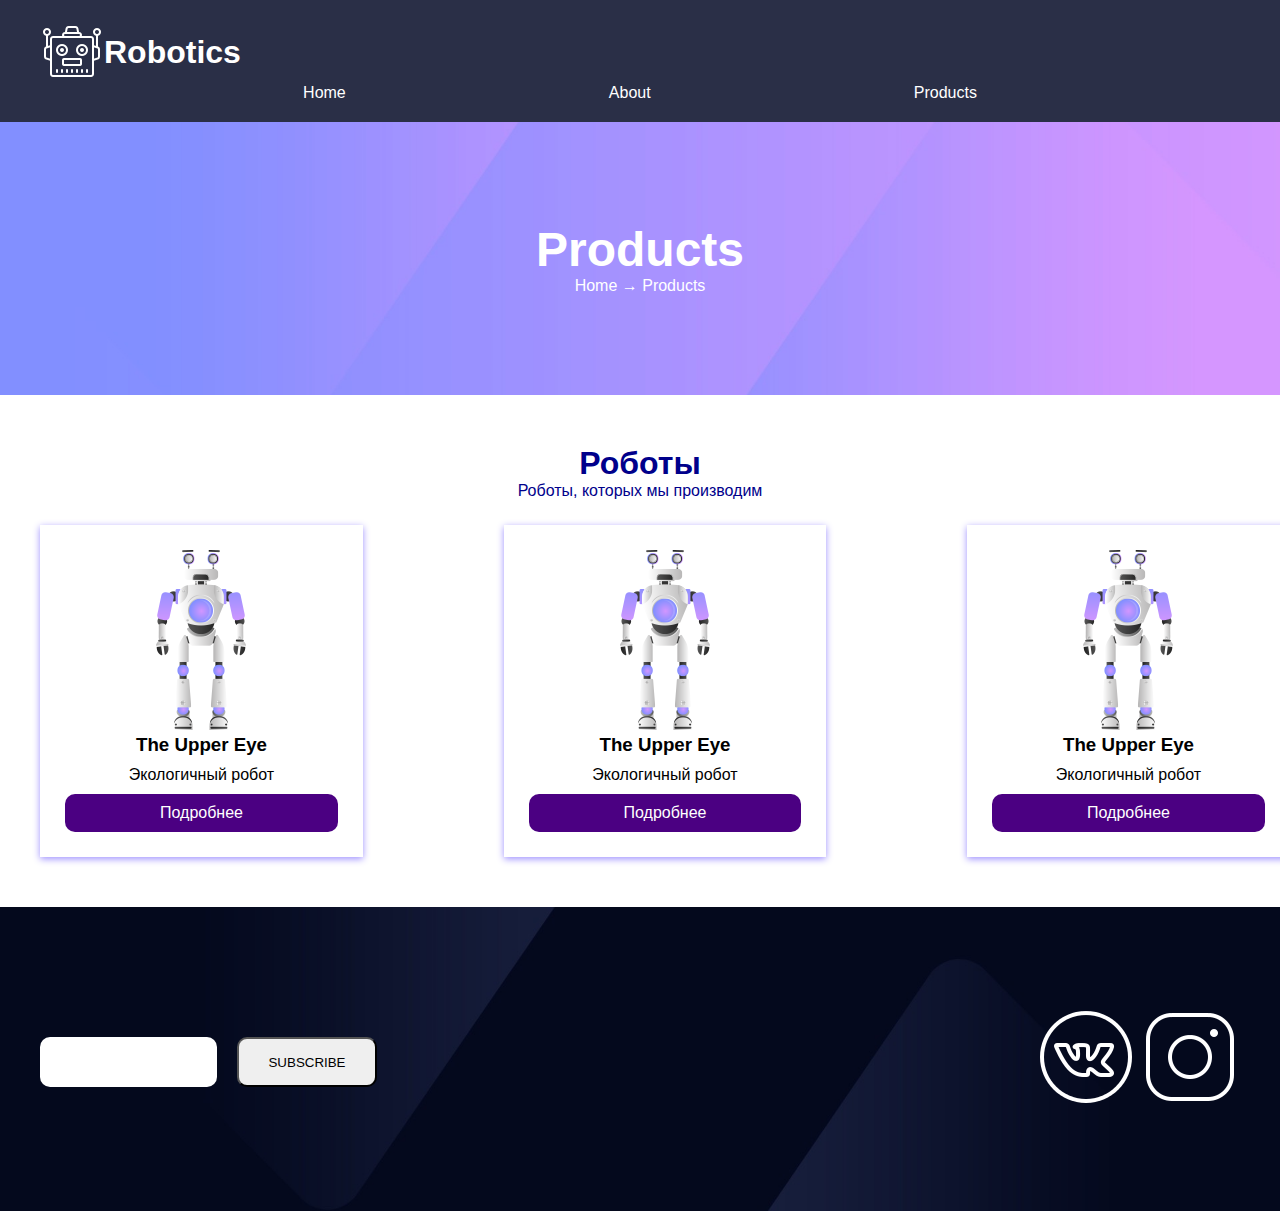
<file: landing/sites.html>
<!DOCTYPE html>
<html lang="en"> <!--Начало документа-->
<head>
    <meta charset="UTF-8">
    <meta name="viewport" content="width=device-width, initial-scale=1.0">
    <meta http-equiv="X-UA-Compatible" content="ie=edge">
    <link rel="stylesheet" href="styles.css">
</head>
<body>
    <!--Начало шапки-->
    <header class="header">
    <div class="container">
        <!-- Начало блока с лого -->
            <div class="header-logo">
                <img class="logo-img" src="img-2023/img/logo.png">
                <h1 class="header-row">Robotics</h1>
            </div>
        <!-- Конец блока с лого -->
        <!-- Блок меню -->
            <div class="header-menu">
                <ul class="menu">
                    <li class="menu-item">
                        <a class="menu-link" href="#">Home</a>
                    </li>
                    <li class="menu-item">
                        <a class="menu-link" href="#">About</a>
                    </li>
                    <li class="menu-item">
                        <a class="menu-link" href="#">Products</a>
                    </li>
                </ul>
            </div>
        
        <!-- Конец блока меню -->
    </div>
    </header>        
    <!--Конец шапки-->

    <!--Начало основной части-->
    <main class="main">
        <section class="banner-section"> 
            <div class="container">
                <div class="banner-text">
                    <h1 class="banner-title">Products</h1>
                    <div class="banner-description">
                        <a href="#" class="menu-link">Home</a> &#x2192 <a href="#" class="menu-link">Products</a>
                    </div>
                </div>
            </div>
        </section>
        <section class="card-section">
            <div class="container">
                <div class="cards-text">
                    <h1 class="cards-title">Роботы</h1>
                    <div class="cards-description">Роботы, которых мы производим</div>
                </div>
                <div class="cards-container">

                    <div class="cards">
                        <div class="card">
                            <img class="card-img" src="img-2023/img/p1.png">
                            <div class="card-body">
                                <h3 class="card-title">The Upper Eye</h3>
                                <div class="card-text">Экологичный робот</div>
                                <div class="card-button">
                                    <a class="card-link" href=#>Подробнее</a>
                                </div>
                            </div>
                        </div>
                    </div>
                    <div class="cards">
                        <div class="card">
                            <img class="card-img" src="img-2023/img/p1.png">
                            <div class="card-body">
                                <h3 class="card-title">The Upper Eye</h3>
                                <div class="card-text">Экологичный робот</div>
                                <div class="card-button">
                                    <a class="card-link" href=#>Подробнее</a>
                                </div>
                            </div>
                        </div>
                    </div>
                    <div class="cards">
                        <div class="card">
                            <img class="card-img" src="img-2023/img/p1.png">
                            <div class="card-body">
                                <h3 class="card-title">The Upper Eye</h3>
                                <div class="card-text">Экологичный робот</div>
                                <div class="card-button">
                                    <a class="card-link" href=#>Подробнее</a>
                                </div>
                            </div>
                        </div>
                    </div>

                </div>
            </div>
        </section>
    </main>
    <!--Конец основной части-->

    <!--Начало "подвала"-->
    <footer class="footer">
        <div class="container">
            <div class="footer-row">
                <div class="search">
                    <div class="footer-search">
                        <input type="text" class="footer-search-input">
                        <button class="footer-search-button">Subscribe</button>
                    </div>
                </div>
                <div class="social-network">
                    <a href="#"><img class="footer-logo" src="img-2023/img/vk.png"></a>
                    <a href="#"><img class="footer-logo" src="img-2023/img/instagram.png"></a>
                </div>
            </div>
        </div>

    </footer>
    
    <!--Конец "подвала"-->
</body>
</html> <!--Конец документа-->
</file>
<file: landing/styles.css>
* {
    font-family: Verdana, Geneva, Tahoma, sans-serif;
    margin: 0;
    padding: 0;
}

.container {
    max-width: 1200px;
    padding: 0 15px;
    margin: 0 auto;
}

.header {
    width: 100%;
    color: white;
    padding: 20px;
    background: #151a35e8;
    box-sizing: border-box;
}

.menu-item {
    list-style: none;
}

.menu-link {
    color: white;
    text-decoration: none;
}

.banner-text {
    text-align: center;
    color: white
}

.banner-section {
    padding: 100px 0;
    background: url(img-2023/img/banner-bg.jpg);
    background-size: cover;
    background-position: center;
}

.banner-title {
    font-size: 48px;
}

.banner-description {
    text-align: center;
    color: white;
}

.card-section {
    padding: 50px 0px;
}

.cards-title, .cards-description {
    color: darkblue;
    text-align: center;
}

.card {
    text-align: center;
    padding: 25px;
    margin-top: 25px;
    width: 100%;
    background: white;
    box-shadow: 0px 2px 7px 0px #9e90ff;
}

.card:hover {
    box-shadow: 0px 4px 14px 0 #9e90ff; 
}

.card-link {
    text-decoration: none;
    color: white;
}

.card-button {
    text-align: center;
    background: indigo;
    padding: 10px 70px;
    border-radius: 10px;
}

.card-title, .card-text {
    margin-bottom: 10px;
}

.footer {
    background: url(img-2023/img/footer-bg.jpg);
    background-size: cover;
    padding: 100px 0px;
}

.copyright {
    color: white
}

.menu {
    display: flex;
    flex-direction: row;
    justify-content: space-evenly;
}

.header-logo {
    display: flex;
    flex-direction: row;
    align-items: center;
    flex-grow: 1;
}

.header-menu {
    flex-grow: 3;
}

.cards-container {
    display: flex;
    flex-direction: row;
    justify-content: space-between;
}

.footer-row {
    display: flex;
    flex-direction: row;
    justify-content: space-between;
}

.footer-search {
    display: flex;
    justify-content: space-between;
    margin-top: 30px;
    align-items: center;
}

.footer-search-input {
    height: 50px;
    margin-right: 20px;
    border-radius: 10px;
    border: none;
}

.footer-search-button {
    height: 50px;
    width: 140px;
    border-radius: 10px;
    text-transform: uppercase;
}

.social-networks {
    display: flex;
    justify-content: flex-end;
}
</file>
